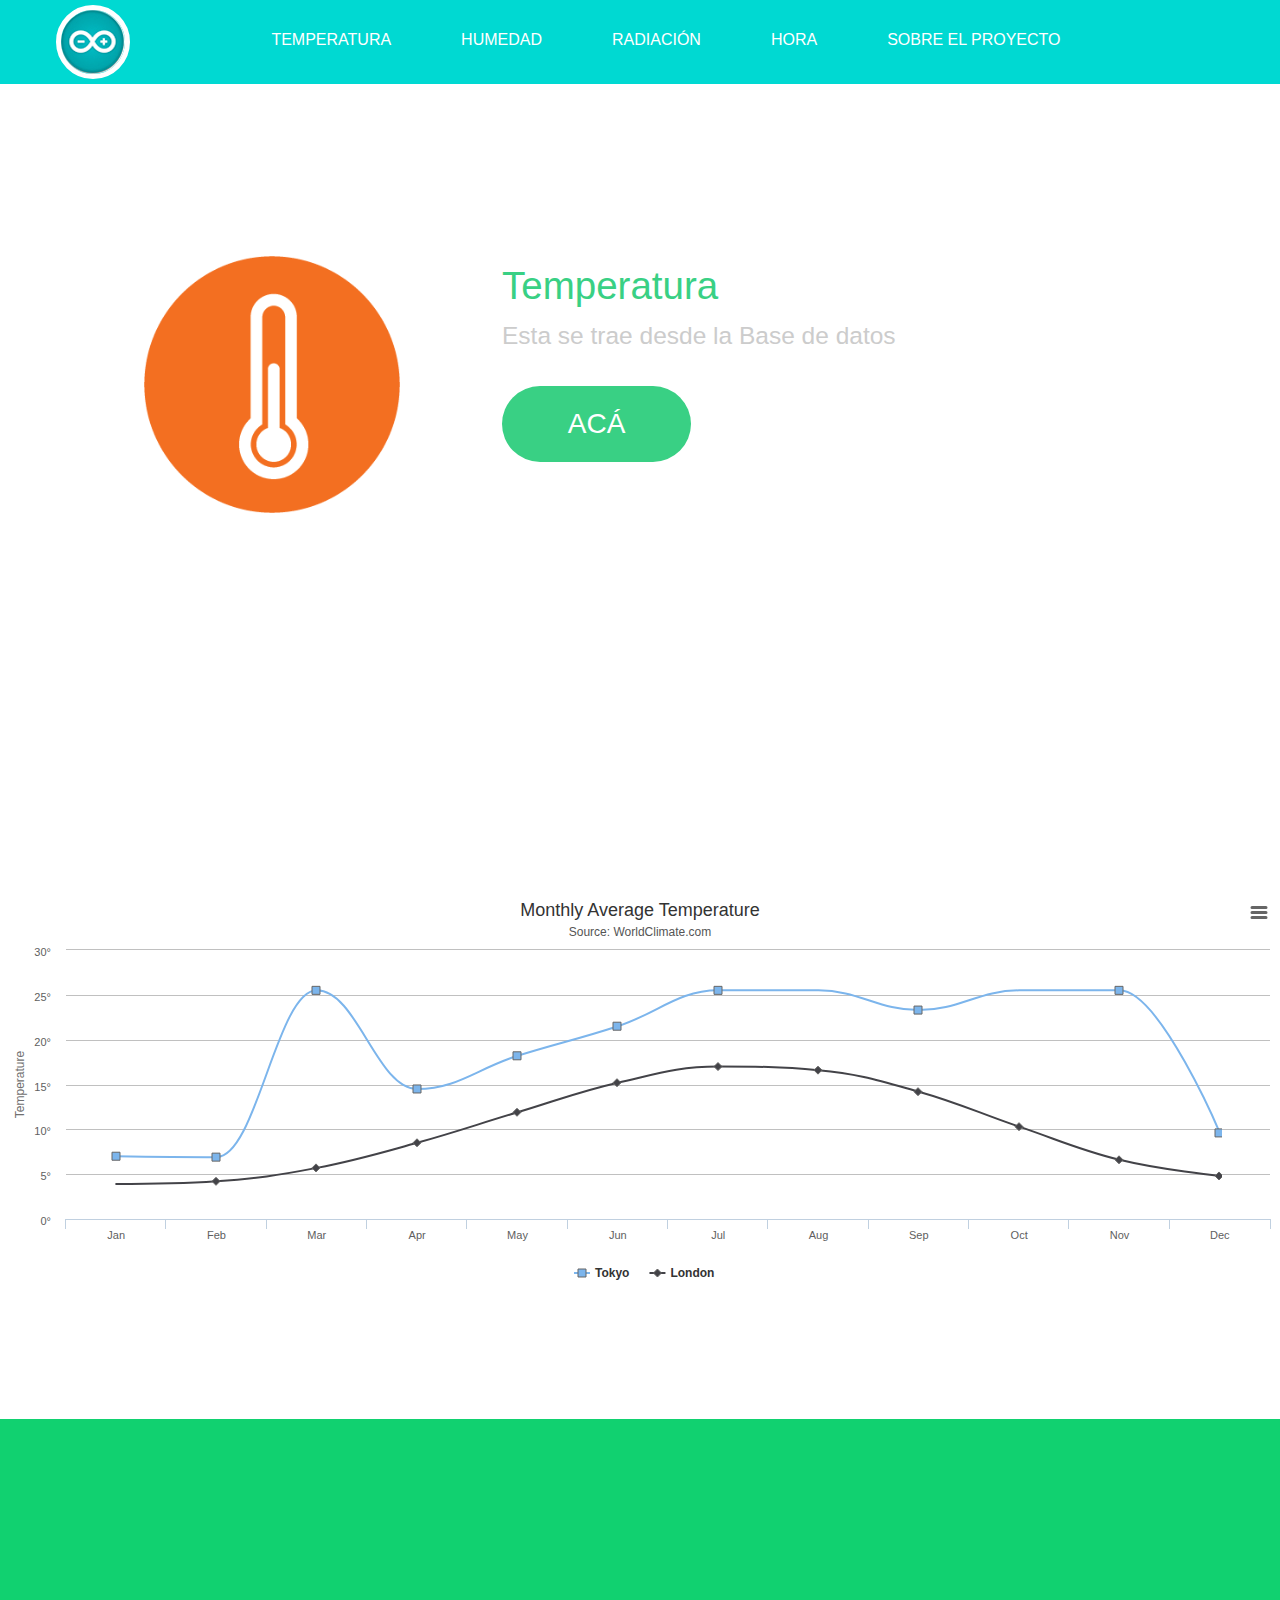
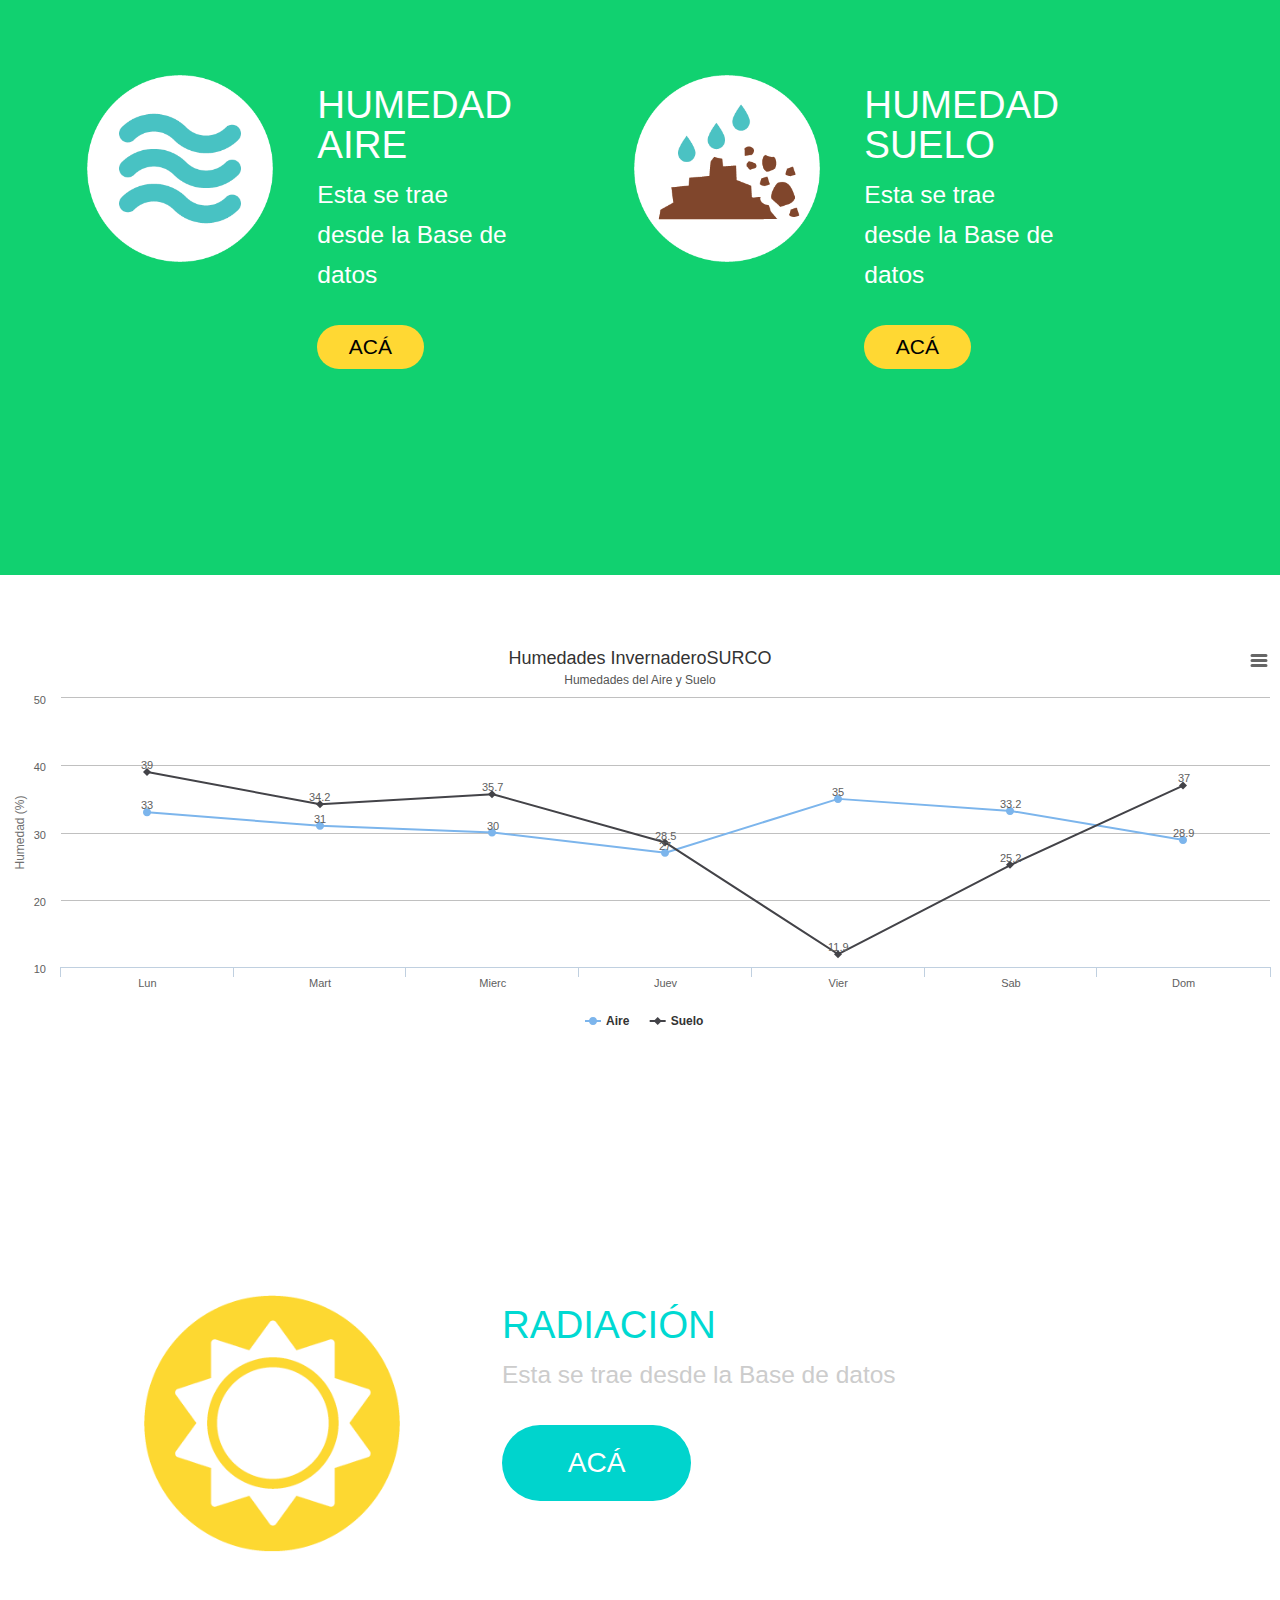
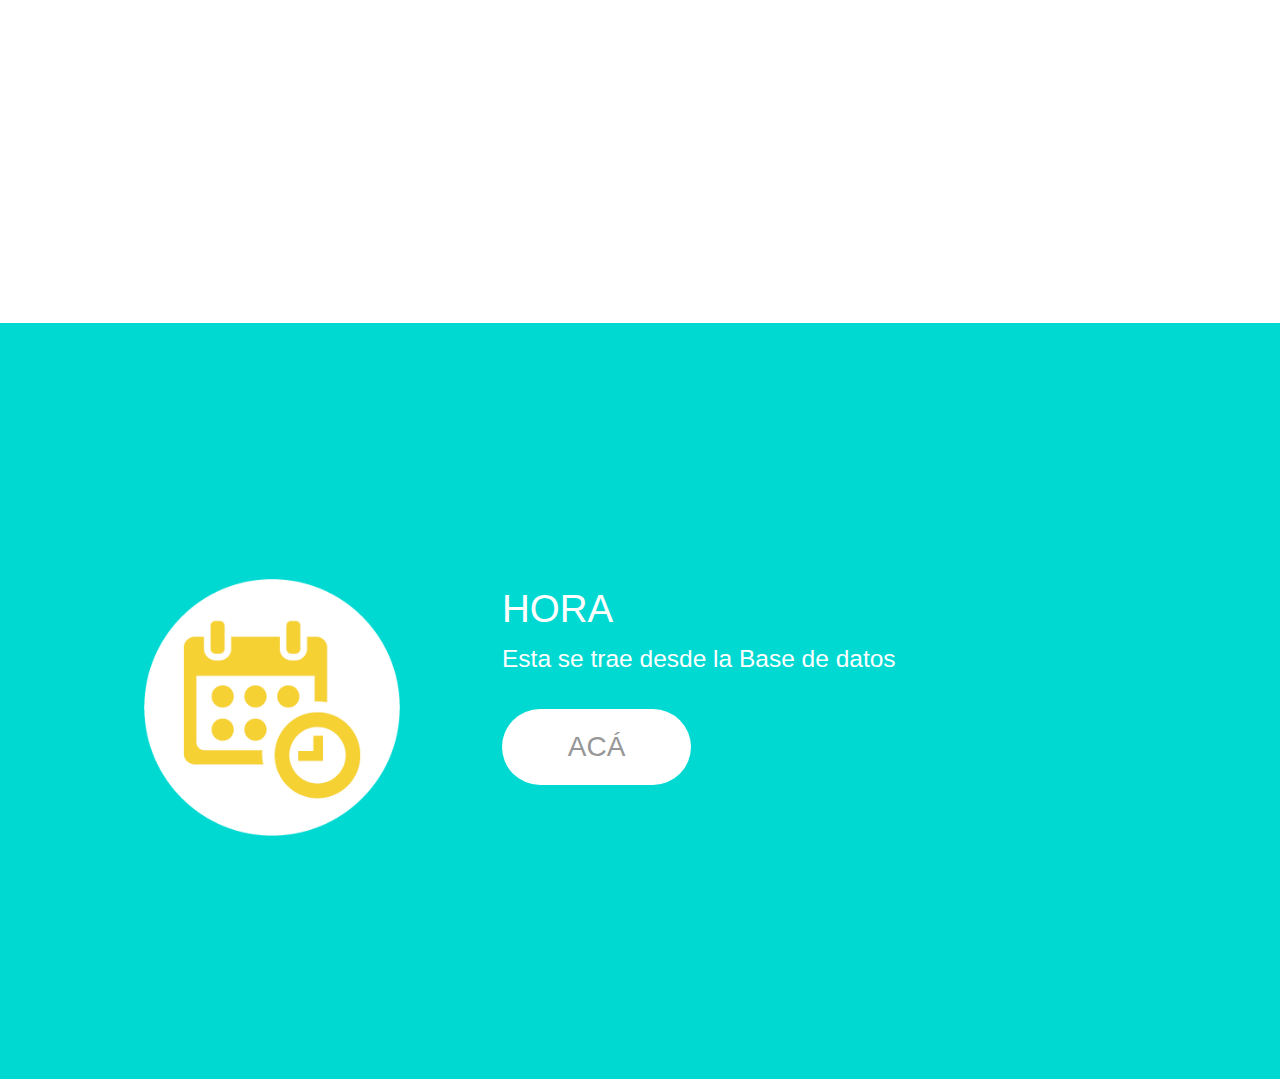
<file: index.html>
<!DOCTYPE html>
    <html lang="en">
    <head>
    <meta charset="utf-8">
    <title>Inverna-USCO</title>
    <meta name="viewport" content="width=device-width, initial-scale=1.0">
    <meta name="description" content="Proyecto de Grado Universidad Surcolombiana">
    <meta name="keywords" content="Invernadero, Usco,Arduino,Android, IOT, Internet of the Things">
    <meta name="author" content="Fabian Varon - Joan Sebastian">
    <meta name="description" content="En esta página se podrán consultar los estados de los diferentes Compenentes del Invernadero Controlado por Android-Arduino">
    <!-- styles -->
    
    <link href="css/style.css" rel="stylesheet">   
    <link href="css/bootstrap.css" rel="stylesheet">
    <link href="css/bootstrap-responsive.css" rel="stylesheet">    
    <!-- Google Fonts -->
     <!-- Add jQuery library -->
    <script type="text/javascript" src="js/jquery-1.10.1.min.js"></script>
    <!-- Add fancyBox main JS and CSS files -->
    <script type="text/javascript" src="js/jquery.fancybox.js?v=2.1.5"></script>
    <!-- muestra un menú cuando minimiza la pantalla (vista para tablets // oculta y muestra Sobre el Proyecto-->
    <script type="text/javascript" src="js/div-menu.js"></script>
    <!-- Permite los scrpits para las Gráficas-->
    <script type="text/javascript" src="http://ajax.googleapis.com/ajax/libs/jquery/1.8.2/jquery.min.js"></script>

<script src="js/highcharts.js"></script>
<script src="js/exporting.js"></script> 
<!--Script Graficas Temperatura-->
    <script type="text/javascript">
$(function () {
    $('#grafcasTemp').highcharts({
        chart: {
            type: 'spline'
        },
        title: {
            text: 'Monthly Average Temperature'
        },
        subtitle: {
            text: 'Source: WorldClimate.com'
        },
        xAxis: {
            categories: ['Jan', 'Feb', 'Mar', 'Apr', 'May', 'Jun',
                'Jul', 'Aug', 'Sep', 'Oct', 'Nov', 'Dec']
        },
        yAxis: {
            title: {
                text: 'Temperature'
            },
            labels: {
                formatter: function () {
                    return this.value + '°';
                }
            }
        },
        tooltip: {
            crosshairs: true,
            shared: true
        },
        plotOptions: {
            spline: {
                marker: {
                    radius: 4,
                    lineColor: '#666666',
                    lineWidth: 1
                }
            }
        },
        series: [{
            name: 'Tokyo',
            marker: {
                symbol: 'square'
            },
            data: [7.0, 6.9, 25.5, 14.5, 18.2, 21.5, 25.5, {
                y: 25.5,
                marker: {
                    symbol: 'url(http://www.highcharts.com/demo/gfx/sun.png)'
                }
            }, 23.3, {
                y: 25.5,
                marker: {
                    symbol: 'url(http://www.highcharts.com/demo/gfx/sun.png)'
                }
            }, 25.5, 9.6]

        }, {
            name: 'London',
            marker: {
                symbol: 'diamond'
            },
            data: [{
                y: 3.9,
                marker: {
                    symbol: 'url(http://www.highcharts.com/demo/gfx/snow.png)'
                }
            }, 4.2, 5.7, 8.5, 11.9, 15.2, 17.0, 16.6, 14.2, 10.3, 6.6, 4.8]
        }]
    });
});
    </script>
    <!--FIN Script Graficas Temperatura-->

    <!--Graficas Humedad-->
    <script type="text/javascript">
$(function () {
    $('#graficashumed').highcharts({
        chart: {
            type: 'line'
        },
        title: {
            text: 'Humedades InvernaderoSURCO'
        },
        subtitle: {
            text: 'Humedades del Aire y Suelo'
        },
        xAxis: {
            categories: ['Lun', 'Mart', 'Mierc', 'Juev', 'Vier', 'Sab', 'Dom']
        },
        yAxis: {
            title: {
                text: 'Humedad (%)'
            }
        },
        plotOptions: {
            line: {
                dataLabels: {
                    enabled: true
                },
                enableMouseTracking: false
            }
        },
        series: [{
            name: 'Aire',
            data: [33, 31,30, 27, 35, 33.2, 28.9]
        }, {
            name: 'Suelo',
            data: [39, 34.2, 35.7, 28.5, 11.9, 25.2, 37.0]
        }]
    });
});
    </script>
     <!--FIN Script Graficas Humedad-->

    <!--Script Graficas Radiacion-->
    
    <script type="text/javascript">
$(function () {
    $(document).ready(function () {
        Highcharts.setOptions({
            global: {
                useUTC: false
            }
        });

        $('#graficasrad').highcharts({
            chart: {
                type: 'spline',
                animation: Highcharts.svg, // don't animate in old IE
                marginRight: 10,
                events: {
                    load: function () {

                        // set up the updating of the chart each second
                        var series = this.series[0];
                        setInterval(function () {
                            var x = (new Date()).getTime(), // current time
                                y = Math.random();
                            series.addPoint([x, y], true, true);
                        }, 1000);
                    }
                }
            },
            title: {
                text: 'Live random data'
            },
            xAxis: {
                type: 'datetime',
                tickPixelInterval: 150
            },
            yAxis: {
                title: {
                    text: 'Value'
                },
                plotLines: [{
                    value: 0,
                    width: 1,
                    color: '#808080'
                }]
            },
            tooltip: {
                formatter: function () {
                    return '<b>' + this.series.name + '</b><br/>' +
                        Highcharts.dateFormat('%Y-%m-%d %H:%M:%S', this.x) + '<br/>' +
                        Highcharts.numberFormat(this.y, 2);
                }
            },
            legend: {
                enabled: false
            },
            exporting: {
                enabled: false
            },
            series: [{
                name: 'Random data',
                data: (function () {
                    // generate an array of random data
                    var data = [],
                        time = (new Date()).getTime(),
                        i;

                    for (i = -19; i <= 0; i += 1) {
                        data.push({
                            x: time + i * 1000,
                            y: Math.random()
                        });
                    }
                    return data;
                }())
            }]
        });
    });
});
    </script>

    <!--FIN Script Graficas Radiacion-->

        </head>
    <body>
    <!-- inicio Barra de Menú Superior-->    
    <div class="navbar navbar-fixed-top">
      <div class="navbar-inner">
        <div class="contenedor"> <a class="btn btn-navbar" data-toggle="collapse"  data-target=".nav-collapse">
        <i class="fa fa-bars fa-fw"></i>         
        </a>  <a class="brand" href="#temperatura">
        <img src="img/arduino.jpg"/></a>
          <ul class="nav nav-collapse pull-right">
            <li><a href="#temperatura"><i class="icon-user"></i> Temperatura</a></li>
            <li><a href="#humedad"><i class="icon-user"></i> Humedad</a></li>
            <li><a href="#radiacion"><i class="icon-trophy"></i> Radiación</a></li>
            <li><a href="#hora"><i class="icon-picture"></i> Hora</a></li>          
            <li><a href="#sobre" onclick="javascript:mostrar();"> </i> Sobre el Proyecto</a></li>

          </ul>        
        </div>
      </div>
    </div>    
    <div class="clearfix">
      <!-- Fin Barra de Menú Superior-->
      <!--Section Temperatura-->
      <section class="color1">  
      <div id="temperatura" class="container">
        <div class="span3"> <img src="img/temp.png"> </div> 
        <div class="span5">
          <h1>Temperatura</h1>
          <h3>Esta se trae desde la Base de datos</h3>
          <a href="#" class="btn-temperatura">Acá</a>          
        </div>
      </div>
      </section>
      <!--FIN: Section Temperatura-->
       <!-- Sección Grafica Temperatura-->       
       <div id="grafcasTemp"></div>  
      <!-- FIN: Sección Gráfica Temperatura-->       
      <!--Section Humedad-->
      <section class="color2">  
      <div class="row-fluid" id="humedad">
      <div class="span5">        
        <div class="span6"> <img src="img/aire.png"> </div> 
        <div class="span6">
          <h1 align="center">HUMEDAD AIRE</h1>     
          <h3>Esta se trae desde la Base de datos</h3>          
          <a href="#" class="btn-humedad">Acá</a>          
        </div>
      </div>
       <div class="span5">
       <div class="span6"> <img src="img/tierra.png"> </div> 
        <div class="span6">
          <h1 align="center">HUMEDAD SUELO</h1>
          <h3>Esta se trae desde la Base de datos</h3>
          <a href="#" class="btn-humedad">Acá</a>          
        </div>        
      </div>            
      </div>  
      </section>
      <!--FIN: Section Humedad-->
      <!-- Sección Grafica Humedad-->       
       <div id="graficashumed"></div>  
      <!-- FIN: Sección Gráfica Humedad--> 
      <!--Section radiación -->
      <section class="color3">  
      <div id="radiacion" class="container">
        <div class="span3"> <img src="img/sol.png"> </div> 
        <div class="span5">
          <h1>RADIACIÓN</h1>
          <h3>Esta se trae desde la Base de datos</h3>
          <a href="#" class="btn-radiacion">Acá</a>          
        </div>
      </div>
      </section>
      <!--FIN: Section radiación -->
       <!-- Sección Grafica Radiación-->       
       <div id="graficasrad"></div>  
      <!-- FIN: Sección Gráfica Radiación--> 
      <!-- Section Hora -->
      <section class="color4">  
      <div id="hora" class="container">
        <div class="span3"> <img src="img/hora.png"> </div> 
        <div class="span5">
          <h1>HORA</h1>
          <h3>Esta se trae desde la Base de datos</h3>
          <a href="#" class="btn-hora">Acá</a>          
        </div>
      </div>     
      </section>
      <!--FIN section Hora-->
      <!-- Sobre el Proyecto -->     
      <div id="flotante" style="display:none;" class="row social">
      <section class="color3">  
      <div id="sobre" class="container">        
          <h1>INVERNADERO SURCO</h1>
          <h3></h3>
          <p> Proyecto de grado realizado por los estudiantes Fabian Stevens Varon Valencia y Joan Sebastian Sanchez.</p>
           <p>La idea surge a partir de la problematica que ocurre en la Granja de la Universidad Surcolombiana "SURCO" donde carecen de un sistema práctico y dinámico para visualizar los datos de otro proyecyo de grado de unos colegas de la facultad de ingeniería... bla bla bla</p> 
      </div>     
      </section>
        <ul class="social-icons">
          <li><a href="https://www.facebook.com/fabian.varon" target="_blank"><img src="img/fb.png" alt="facebook Fabian"></a></li>
          <li><a href="https://twitter.com/fabianchoxD" target="_blank"><img src="img/tw.png" alt="twitter Fabian"></a></li>
          <li><a href="https://plus.google.com/u/0/+fabianStevensVaronValencia/posts" target="_blank"><img src="img/go.png" alt="google plus Fabian"></a></li>
          <li><a href="https://www.facebook.com/Joansebastian.sanchez?" target="_blank"><img src="img/fb.png" alt="Facebook sebastian"></a></li>
          <li><a href="https://twitter.com/setoba1192" target="_blank"><img src="img/tw.png" alt="Twitter sebastian"></a></li>
          <li><a href="https://plus.google.com/u/0/107393008562814759923/posts" target="_blank"><img src="img/go.png" alt="Google plus Sebastian"></a></li>
        </ul>
      </div>
      <!-- FIN sobre el proyecto -->
     <!-- Scripts -->
    <script src="js/vertical-scroll.js"></script>
    <script src="js/bootstrap.min.js"></script>     
    </body>
    </html>
</file>
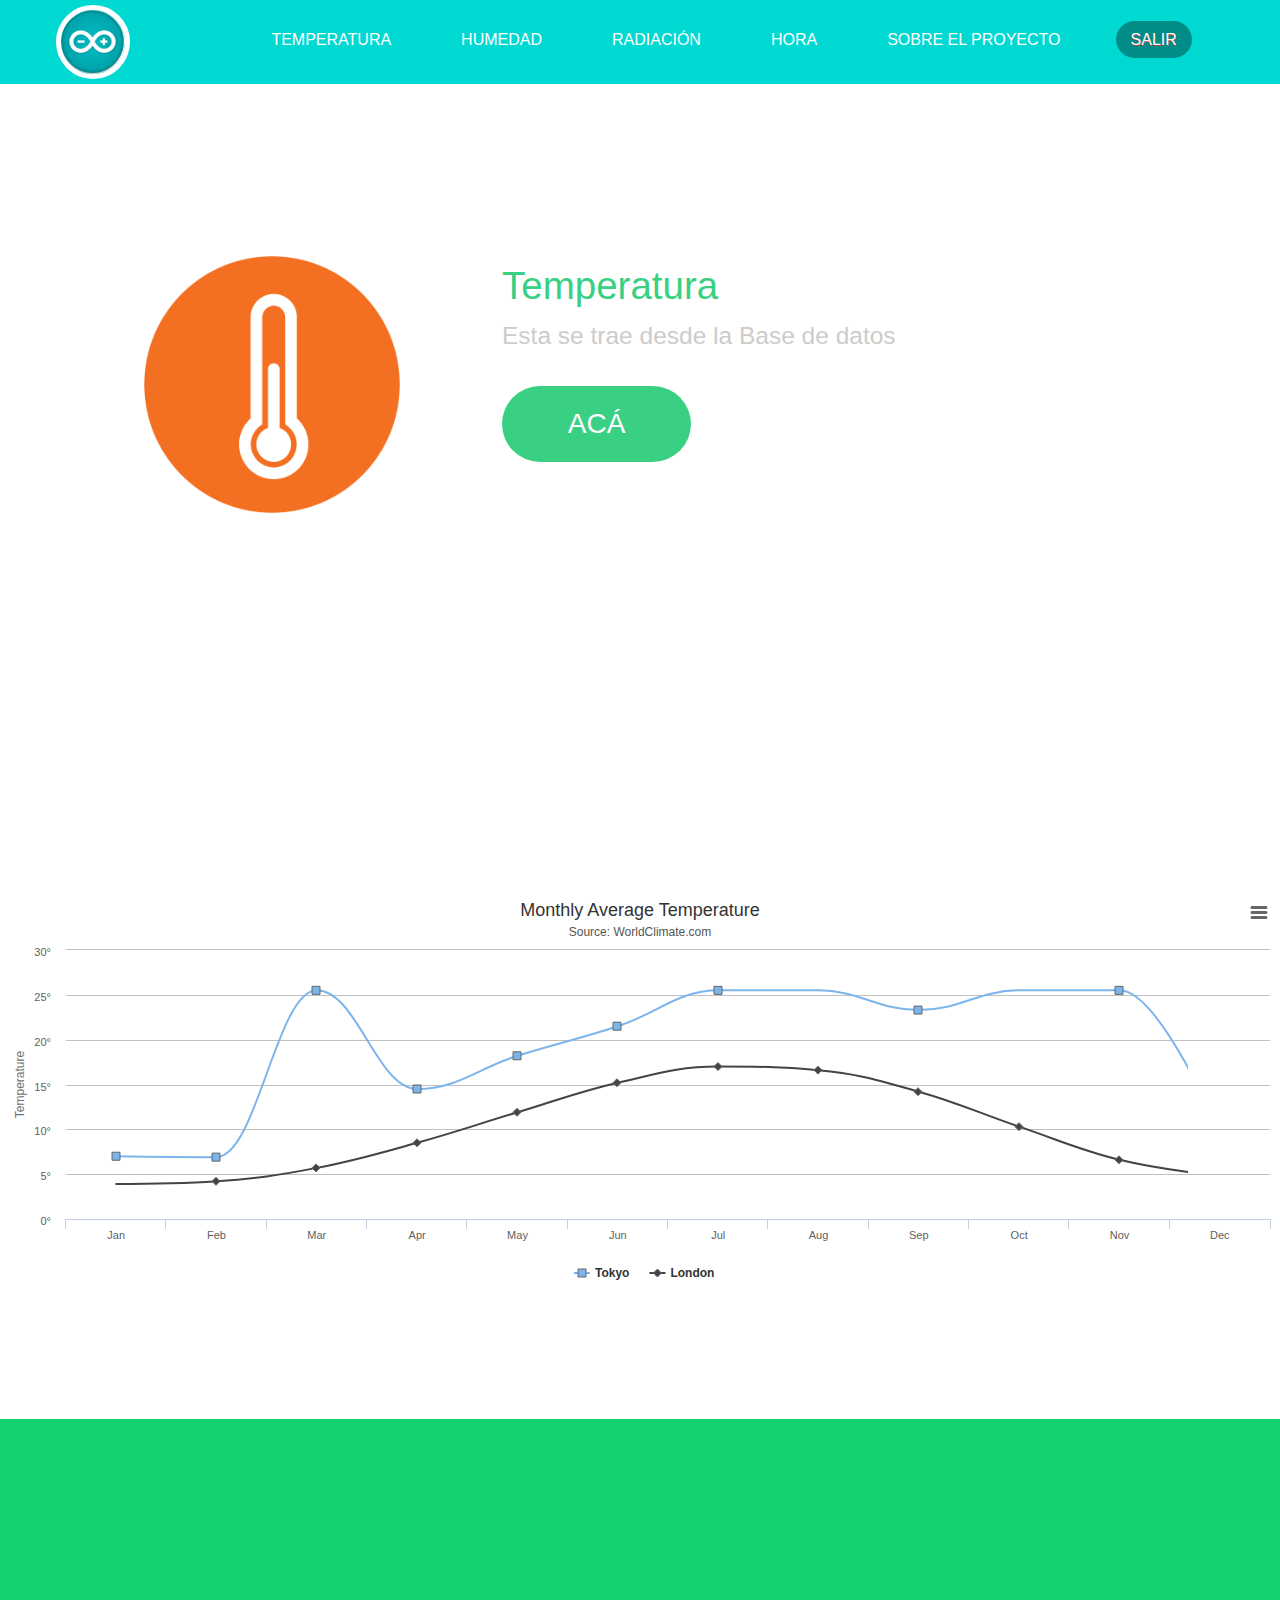
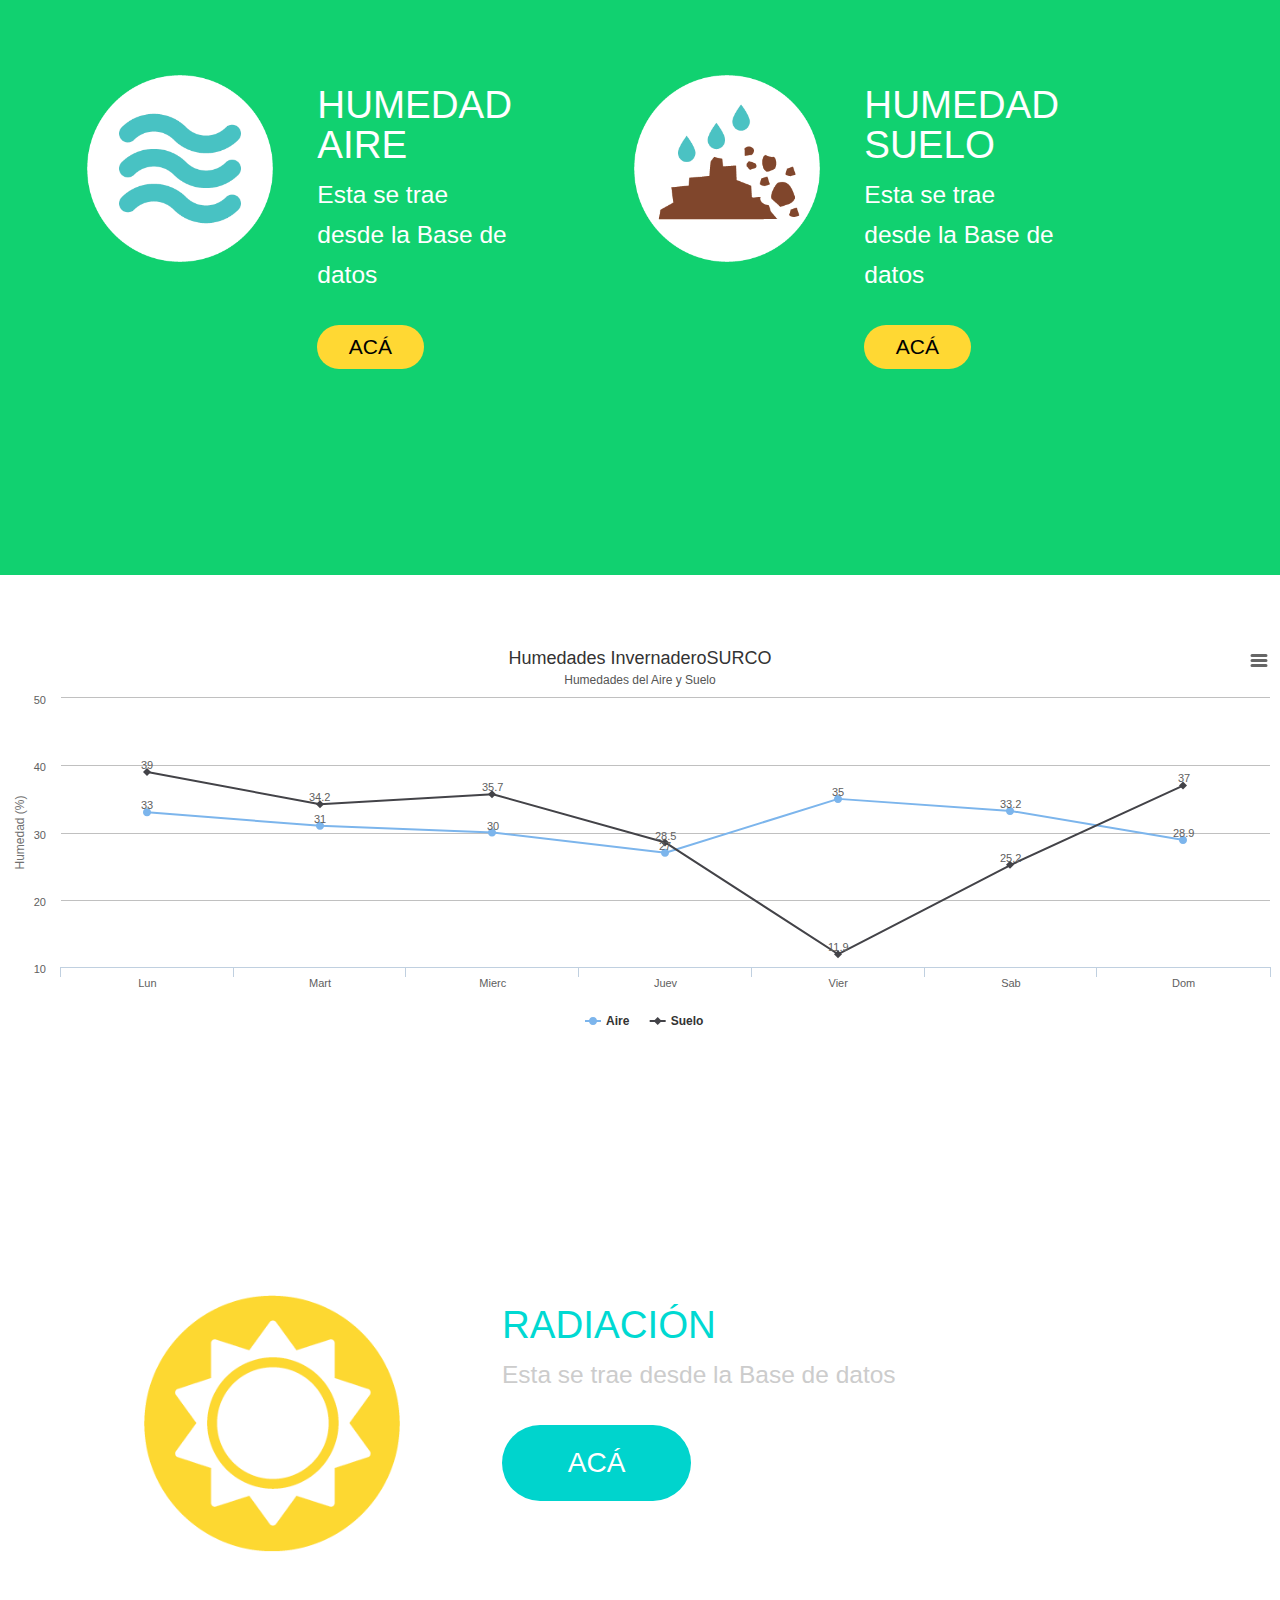
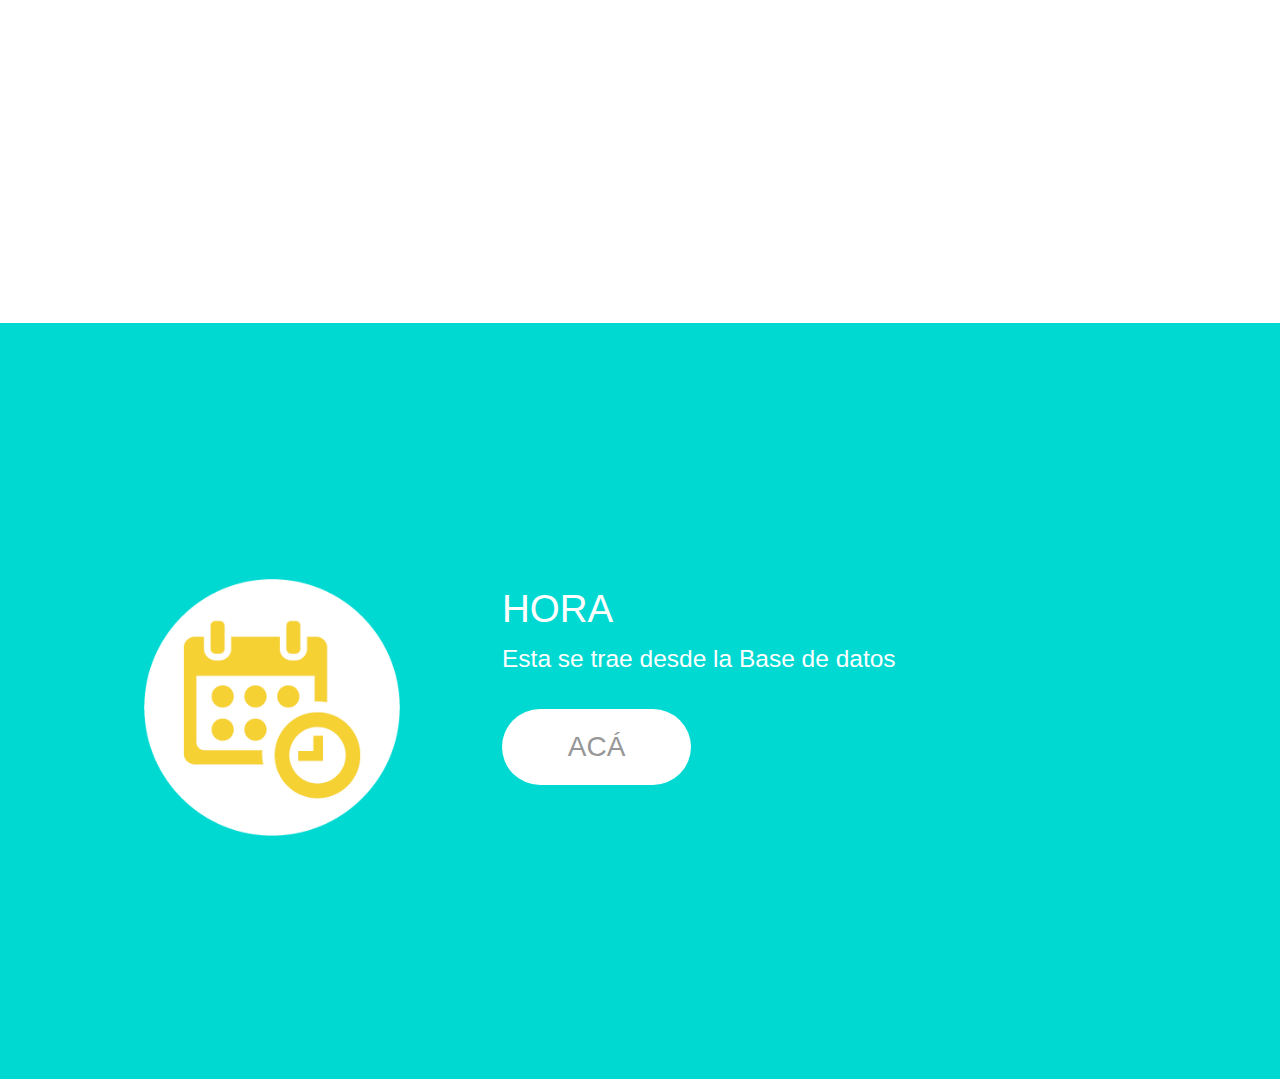
<file: admin/index.html>
<!DOCTYPE html>
    <html lang="en">
    <head>
    <meta charset="utf-8">
    <title>Inverna-USCO</title>
    <meta name="viewport" content="width=device-width, initial-scale=1.0">
    <meta name="description" content="Proyecto de Grado Universidad Surcolombiana">
    <meta name="keywords" content="Invernadero, Usco,Arduino,Android, IOT, Internet of the Things">
    <meta name="author" content="Fabian Varon - Joan Sebastian">
    <meta name="description" content="En esta página se podrán consultar los estados de los diferentes Compenentes del Invernadero Controlado por Android-Arduino">
    <!-- styles -->
    
    <link href="../css/style.css" rel="stylesheet">   
    <link href="../css/bootstrap.css" rel="stylesheet">
    <link href="../css/bootstrap-responsive.css" rel="stylesheet">    
    <!-- Google Fonts -->
     <!-- Add jQuery library -->
    <script type="text/javascript" src="../js/jquery-1.10.1.min.js"></script>
    <!-- Add fancyBox main JS and CSS files -->
    <script type="text/javascript" src="../js/jquery.fancybox.js?v=2.1.5"></script>
    <!-- muestra un menú cuando minimiza la pantalla (vista para tablets // oculta y muestra Sobre el Proyecto-->
    <script type="text/javascript" src="../js/div-menu.js"></script>
    <!-- Permite los scrpits para las Gráficas-->
    <script type="text/javascript" src="http://ajax.googleapis.com/ajax/libs/jquery/1.8.2/jquery.min.js"></script>

<script src="../js/highcharts.js"></script>
<script src="../js/exporting.js"></script> 
<!--Script Graficas Temperatura-->
    <script type="text/javascript">
$(function () {
    $('#grafcasTemp').highcharts({
        chart: {
            type: 'spline'
        },
        title: {
            text: 'Monthly Average Temperature'
        },
        subtitle: {
            text: 'Source: WorldClimate.com'
        },
        xAxis: {
            categories: ['Jan', 'Feb', 'Mar', 'Apr', 'May', 'Jun',
                'Jul', 'Aug', 'Sep', 'Oct', 'Nov', 'Dec']
        },
        yAxis: {
            title: {
                text: 'Temperature'
            },
            labels: {
                formatter: function () {
                    return this.value + '°';
                }
            }
        },
        tooltip: {
            crosshairs: true,
            shared: true
        },
        plotOptions: {
            spline: {
                marker: {
                    radius: 4,
                    lineColor: '#666666',
                    lineWidth: 1
                }
            }
        },
        series: [{
            name: 'Tokyo',
            marker: {
                symbol: 'square'
            },
            data: [7.0, 6.9, 25.5, 14.5, 18.2, 21.5, 25.5, {
                y: 25.5,
                marker: {
                    symbol: 'url(http://www.highcharts.com/demo/gfx/sun.png)'
                }
            }, 23.3, {
                y: 25.5,
                marker: {
                    symbol: 'url(http://www.highcharts.com/demo/gfx/sun.png)'
                }
            }, 25.5, 9.6]

        }, {
            name: 'London',
            marker: {
                symbol: 'diamond'
            },
            data: [{
                y: 3.9,
                marker: {
                    symbol: 'url(http://www.highcharts.com/demo/gfx/snow.png)'
                }
            }, 4.2, 5.7, 8.5, 11.9, 15.2, 17.0, 16.6, 14.2, 10.3, 6.6, 4.8]
        }]
    });
});
    </script>
    <!--FIN Script Graficas Temperatura-->

    <!--Graficas Humedad-->
    <script type="text/javascript">
$(function () {
    $('#graficashumed').highcharts({
        chart: {
            type: 'line'
        },
        title: {
            text: 'Humedades InvernaderoSURCO'
        },
        subtitle: {
            text: 'Humedades del Aire y Suelo'
        },
        xAxis: {
            categories: ['Lun', 'Mart', 'Mierc', 'Juev', 'Vier', 'Sab', 'Dom']
        },
        yAxis: {
            title: {
                text: 'Humedad (%)'
            }
        },
        plotOptions: {
            line: {
                dataLabels: {
                    enabled: true
                },
                enableMouseTracking: false
            }
        },
        series: [{
            name: 'Aire',
            data: [33, 31,30, 27, 35, 33.2, 28.9]
        }, {
            name: 'Suelo',
            data: [39, 34.2, 35.7, 28.5, 11.9, 25.2, 37.0]
        }]
    });
});
    </script>
     <!--FIN Script Graficas Humedad-->

    <!--Script Graficas Radiacion-->
    
    <script type="text/javascript">
$(function () {
    $(document).ready(function () {
        Highcharts.setOptions({
            global: {
                useUTC: false
            }
        });

        $('#graficasrad').highcharts({
            chart: {
                type: 'spline',
                animation: Highcharts.svg, // don't animate in old IE
                marginRight: 10,
                events: {
                    load: function () {

                        // set up the updating of the chart each second
                        var series = this.series[0];
                        setInterval(function () {
                            var x = (new Date()).getTime(), // current time
                                y = Math.random();
                            series.addPoint([x, y], true, true);
                        }, 1000);
                    }
                }
            },
            title: {
                text: 'Live random data'
            },
            xAxis: {
                type: 'datetime',
                tickPixelInterval: 150
            },
            yAxis: {
                title: {
                    text: 'Value'
                },
                plotLines: [{
                    value: 0,
                    width: 1,
                    color: '#808080'
                }]
            },
            tooltip: {
                formatter: function () {
                    return '<b>' + this.series.name + '</b><br/>' +
                        Highcharts.dateFormat('%Y-%m-%d %H:%M:%S', this.x) + '<br/>' +
                        Highcharts.numberFormat(this.y, 2);
                }
            },
            legend: {
                enabled: false
            },
            exporting: {
                enabled: false
            },
            series: [{
                name: 'Random data',
                data: (function () {
                    // generate an array of random data
                    var data = [],
                        time = (new Date()).getTime(),
                        i;

                    for (i = -19; i <= 0; i += 1) {
                        data.push({
                            x: time + i * 1000,
                            y: Math.random()
                        });
                    }
                    return data;
                }())
            }]
        });
    });
});
    </script>

    <!--FIN Script Graficas Radiacion-->

        </head>
    <body>
    <!-- inicio Barra de Menú Superior-->    
    <div class="navbar navbar-fixed-top">
      <div class="navbar-inner">
        <div class="contenedor"> <a class="btn btn-navbar" data-toggle="collapse"  data-target=".nav-collapse">
        <i class="fa fa-bars fa-fw"></i>         
        </a>  <a class="brand" href="#temperatura">
        <img src="../img/arduino.jpg"/></a>
          <ul class="nav nav-collapse pull-right">
            <li><a href="#temperatura"><i class="icon-user"></i> Temperatura</a></li>
            <li><a href="#humedad"><i class="icon-user"></i> Humedad</a></li>
            <li><a href="#radiacion"><i class="icon-trophy"></i> Radiación</a></li>
            <li><a href="#hora"><i class="icon-picture"></i> Hora</a></li>          
            <li><a href="#sobre" onclick="javascript:mostrar();"> </i> Sobre el Proyecto</a></li>
            <li><a href="../login.html" class="btnsalir">Salir</a></li>
          </ul>        
        </div>
      </div>
    </div>    
    <div class="clearfix">
      <!-- Fin Barra de Menú Superior-->
      <!--Section Temperatura-->
      <section class="color1">  
      <div id="temperatura" class="container">
        <div class="span3"> <img src="../img/temp.png"> </div> 
        <div class="span5">
          <h1>Temperatura</h1>
          <h3>Esta se trae desde la Base de datos</h3>
          <a href="#" class="btn-temperatura">Acá</a>          
        </div>
      </div>
      </section>
      <!--FIN: Section Temperatura-->
       <!-- Sección Grafica Temperatura-->       
       <div id="grafcasTemp"></div>  
      <!-- FIN: Sección Gráfica Temperatura-->       
      <!--Section Humedad-->
      <section class="color2">  
      <div class="row-fluid" id="humedad">
      <div class="span5">        
        <div class="span6"> <img src="../img/aire.png"> </div> 
        <div class="span6">
          <h1 align="center">HUMEDAD AIRE</h1>     
          <h3>Esta se trae desde la Base de datos</h3>          
          <a href="#" class="btn-humedad">Acá</a>          
        </div>
      </div>
       <div class="span5">
       <div class="span6"> <img src="../img/tierra.png"> </div> 
        <div class="span6">
          <h1 align="center">HUMEDAD SUELO</h1>
          <h3>Esta se trae desde la Base de datos</h3>
          <a href="#" class="btn-humedad">Acá</a>          
        </div>        
      </div>            
      </div>  
      </section>
      <!--FIN: Section Humedad-->
      <!-- Sección Grafica Humedad-->       
       <div id="graficashumed"></div>  
      <!-- FIN: Sección Gráfica Humedad--> 
      <!--Section radiación -->
      <section class="color3">  
      <div id="radiacion" class="container">
        <div class="span3"> <img src="../img/sol.png"> </div> 
        <div class="span5">
          <h1>RADIACIÓN</h1>
          <h3>Esta se trae desde la Base de datos</h3>
          <a href="#" class="btn-radiacion">Acá</a>          
        </div>
      </div>
      </section>
      <!--FIN: Section radiación -->
       <!-- Sección Grafica Radiación-->       
       <div id="graficasrad"></div>  
      <!-- FIN: Sección Gráfica Radiación--> 
      <!-- Section Hora -->
      <section class="color4">  
      <div id="hora" class="container">
        <div class="span3"> <img src="../img/hora.png"> </div> 
        <div class="span5">
          <h1>HORA</h1>
          <h3>Esta se trae desde la Base de datos</h3>
          <a href="#" class="btn-hora">Acá</a>          
        </div>
      </div>     
      </section>
      <!--FIN section Hora-->
      <!-- Sobre el Proyecto -->     
      <div id="flotante" style="display:none;" class="row social">
      <section class="color3">  
      <div id="sobre" class="container">        
          <h1>INVERNADERO SURCO</h1>
          <h3></h3>
          <p> Proyecto de grado realizado por los estudiantes Fabian Stevens Varon Valencia y Joan Sebastian Sanchez.</p>
           <p>La idea surge a partir de la problematica que ocurre en la Granja de la Universidad Surcolombiana "SURCO" donde carecen de un sistema práctico y dinámico para visualizar los datos de otro proyecyo de grado de unos colegas de la facultad de ingeniería y se toma la incitaiva de a partir de ese proyecto que ya existe, tomarlo estudiarlo y mejorarlo añadiendole pagina web, aplicativo movil y otras cosas que a lo largo del proyecto se verán reflejadas.</p> 
      </div>     
      </section>
        <ul class="social-icons">
          <li><a href="https://www.facebook.com/fabian.varon" target="_blank"><img src="../img/fb.png" alt="facebook Fabian"></a></li>
          <li><a href="https://twitter.com/fabianchoxD" target="_blank"><img src="../img/tw.png" alt="twitter Fabian"></a></li>
          <li><a href="https://plus.google.com/u/0/+fabianStevensVaronValencia/posts" target="_blank"><img src="../img/go.png" alt="google plus Fabian"></a></li>
          <li><a href="https://www.facebook.com/Joansebastian.sanchez?" target="_blank"><img src="../img/fb.png" alt="Facebook sebastian"></a></li>
          <li><a href="https://twitter.com/setoba1192" target="_blank"><img src="../img/tw.png" alt="Twitter sebastian"></a></li>
          <li><a href="https://plus.google.com/u/0/107393008562814759923/posts" target="_blank"><img src="../img/go.png" alt="Google plus Sebastian"></a></li>
        </ul>
      </div>
      <!-- FIN sobre el proyecto -->
     <!-- Scripts -->
    <script src="../js/vertical-scroll.js"></script>
    <script src="../js/bootstrap.min.js"></script>     
    </body>
    </html>
</file>
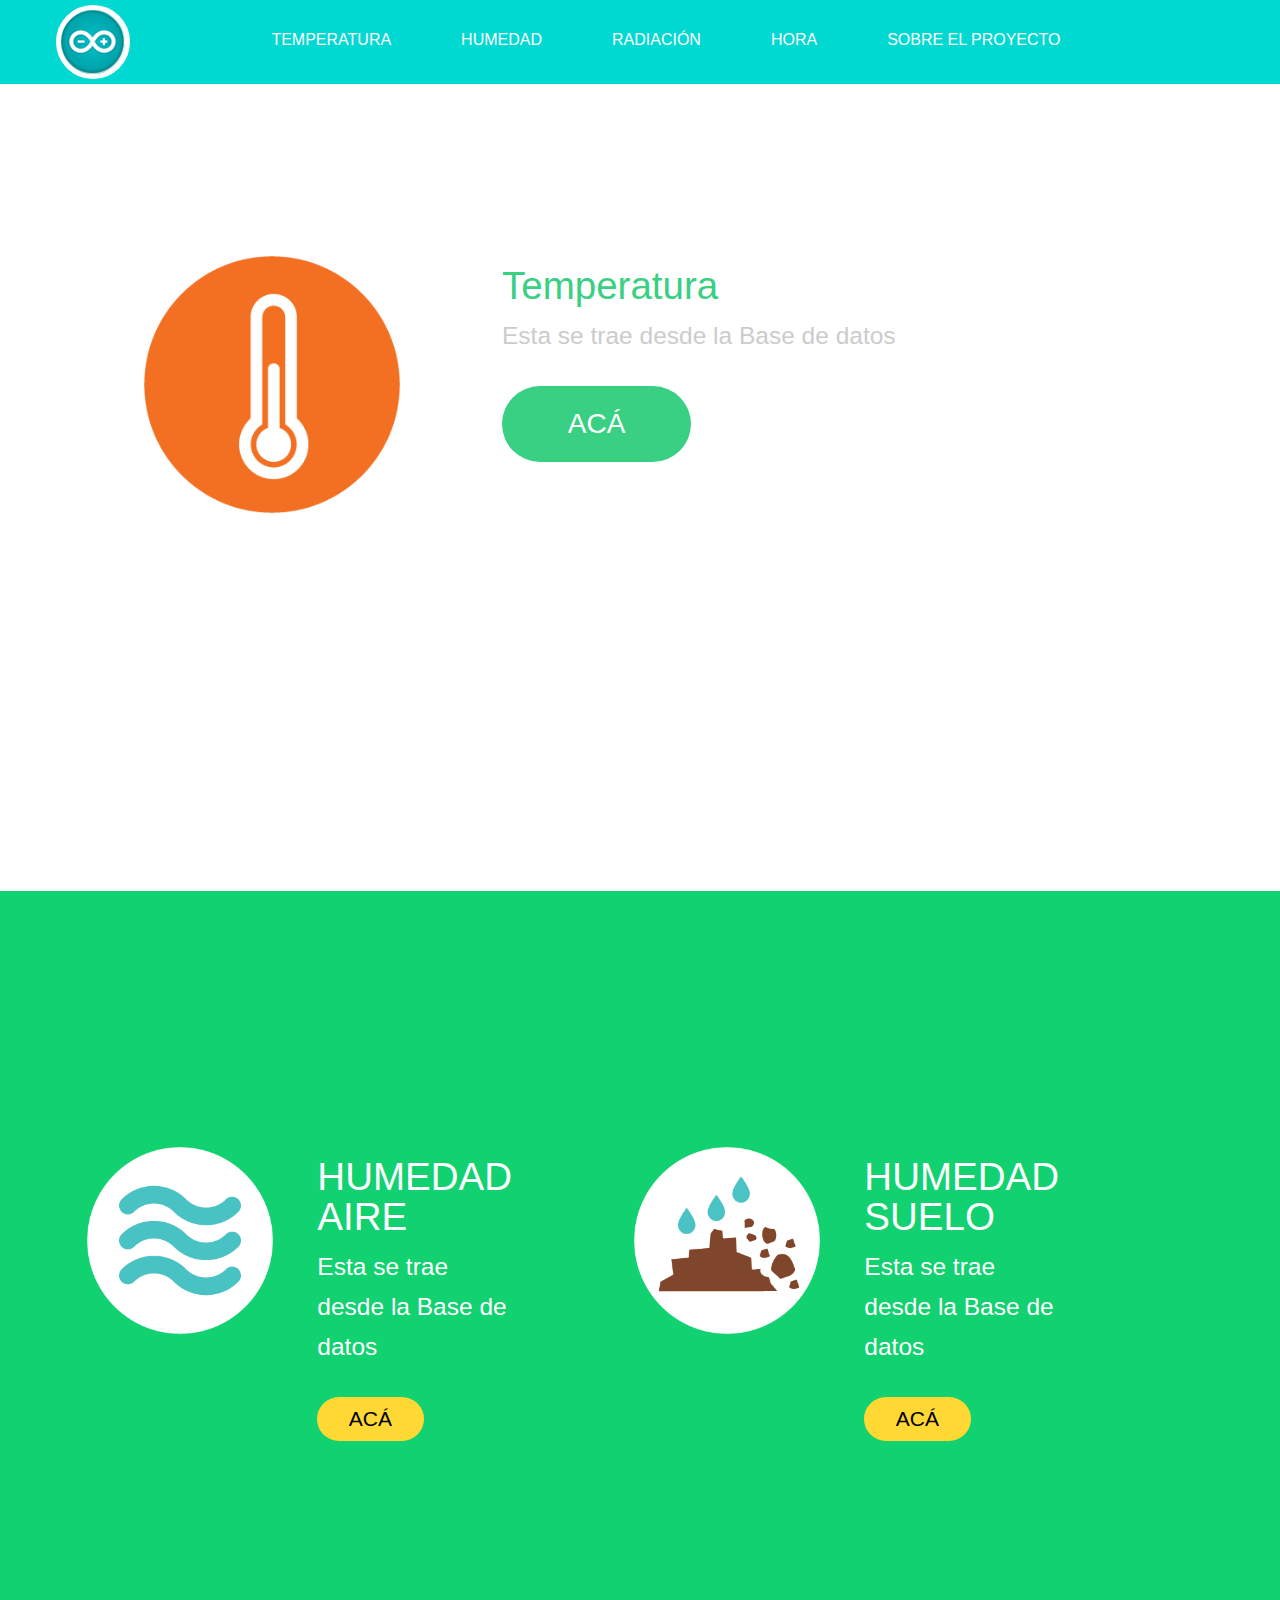
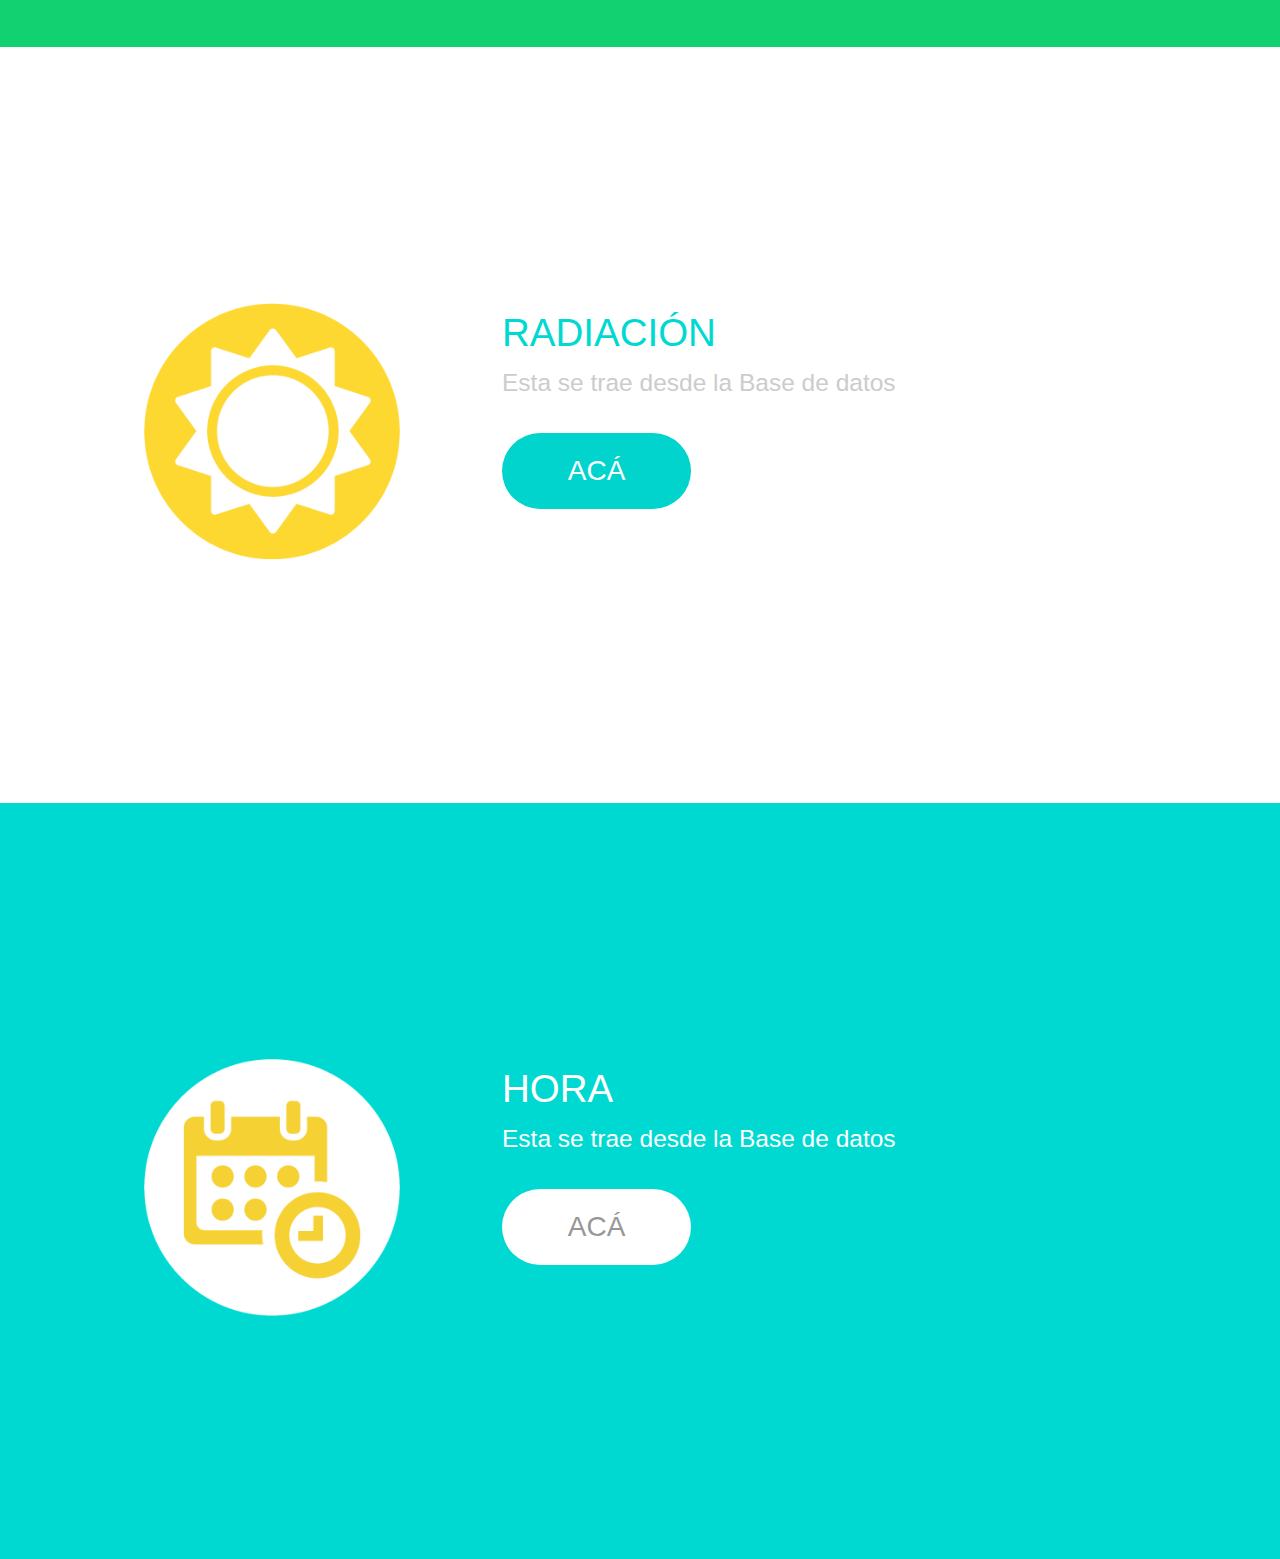
<file: invitado/index.html>
<!DOCTYPE html>
    <html lang="en">
    <head>
    <meta charset="utf-8">
    <title>Inverna-USCO</title>
    <meta name="viewport" content="width=device-width, initial-scale=1.0">
    <meta name="description" content="Proyecto de Grado Universidad Surcolombiana">
    <meta name="keywords" content="Invernadero, Usco,Arduino,Android, IOT, Internet of the Things">
    <meta name="author" content="Fabian Varon - Joan Sebastian">
    <meta name="description" content="En esta página se podrán consultar los estados de los diferentes Compenentes del Invernadero Controlado por Android-Arduino">
    <!-- styles -->
    <link href="../css/style.css" rel="stylesheet">   
    <link href="../css/bootstrap.css" rel="stylesheet">
    <link href="../css/bootstrap-responsive.css" rel="stylesheet">    
    <!-- Google Fonts -->
     <!-- Add jQuery library -->
    <script type="text/javascript" src="../js/jquery-1.10.1.min.js"></script>
    <!-- Add fancyBox main JS and CSS files -->
    <script type="text/javascript" src="../js/jquery.fancybox.js?v=2.1.5"></script>
    <!-- muestra un menú cuando minimiza la pantalla (vista para tablets // oculta y muestra Sobre el Proyecto-->
    <script type="text/javascript" src="../js/div-menu.js"></script>

    </head>
    <body>
    <!-- inicio Barra de Menú Superior-->    
    <div class="navbar navbar-fixed-top">
      <div class="navbar-inner">
        <div class="contenedor"> <a class="btn btn-navbar" data-toggle="collapse"  data-target=".nav-collapse">
        <i class="fa fa-bars fa-fw"></i>         
        </a>  <a class="brand" href="#temperatura">
        <img src="../img/arduino.jpg"/></a>
          <ul class="nav nav-collapse pull-right">
            <li><a href="#temperatura"><i class="icon-user"></i> Temperatura</a></li>
            <li><a href="#humedad"><i class="icon-user"></i> Humedad</a></li>
            <li><a href="#radiacion"><i class="icon-trophy"></i> Radiación</a></li>
            <li><a href="#hora"><i class="icon-picture"></i> Hora</a></li>          
            <li><a href="#sobre" onclick="javascript:mostrar();"> </i> Sobre el Proyecto</a></li>

          </ul>        
        </div>
      </div>
    </div>    
    <div class="clearfix">
      <!-- Fin Barra de Menú Superior-->
      <!--Section Temperatura-->
      <section class="color1">  
      <div id="temperatura" class="container">
        <div class="span3"> <img src="../img/temp.png"> </div> 
        <div class="span5">
          <h1>Temperatura</h1>
          <h3>Esta se trae desde la Base de datos</h3>
          <a href="#" class="btn-temperatura">Acá</a>          
        </div>
      </div>
      </section>
      <!--FIN: Section Temperatura-->
      <!--Section Humedad-->
      <section class="color2">  
      <div class="row-fluid" id="humedad">
      <div class="span5">        
        <div class="span6"> <img src="../img/aire.png"> </div> 
        <div class="span6">
          <h1 align="center">HUMEDAD AIRE</h1>     
          <h3>Esta se trae desde la Base de datos</h3>          
          <a href="#" class="btn-humedad">Acá</a>          
        </div>
      </div>
       <div class="span5">
       <div class="span6"> <img src="../img/tierra.png"> </div> 
        <div class="span6">
          <h1 align="center">HUMEDAD SUELO</h1>
          <h3>Esta se trae desde la Base de datos</h3>
          <a href="#" class="btn-humedad">Acá</a>          
        </div>
        
      </div>    
      </div>  
      </section>
      <!--FIN: Section Humedad-->
      <!--Section radiación -->
      <section class="color3">  
      <div id="radiacion" class="container">
        <div class="span3"> <img src="../img/sol.png"> </div> 
        <div class="span5">
          <h1>RADIACIÓN</h1>
          <h3>Esta se trae desde la Base de datos</h3>
          <a href="#" class="btn-radiacion">Acá</a>          
        </div>
      </div>
      </section>
      <!--FIN: Section radiación -->
      <!-- Section Hora -->
      <section class="color4">  
      <div id="hora" class="container">
        <div class="span3"> <img src="../img/hora.png"> </div> 
        <div class="span5">
          <h1>HORA</h1>
          <h3>Esta se trae desde la Base de datos</h3>
          <a href="#" class="btn-hora">Acá</a>          
        </div>
      </div>     
      </section>
      <!--FIN section Hora-->
      <!-- Sobre el Proyecto -->     
      <div id="flotante" style="display:none;" class="row social">
      <section class="color3">  
      <div id="sobre" class="container">        
          <h1>INVERNADERO SURCO</h1>
          <h3></h3>
          <p> Proyecto de grado realizado por los estudiantes Fabian Stevens Varon Valencia y Joan Sebastian Sanchez.</p>
           <p>La idea surge a partir de la problematica que ocurre en la Granja de la Universidad Surcolombiana "SURCO" donde carecen de un sistema práctico y dinámico para visualizar los datos de otro proyecyo de grado de unos colegas de la facultad de ingeniería y se toma la incitaiva de a partir de ese proyecto que ya existe, tomarlo estudiarlo y mejorarlo añadiendole pagina web, aplicativo movil y otras cosas que a lo largo del proyecto se verán reflejadas.</p> 
      </div>     
      </section>
        <ul class="social-icons">
          <li><a href="https://www.facebook.com/fabian.varon" target="_blank"><img src="../img/fb.png" alt="facebook Fabian"></a></li>
          <li><a href="https://twitter.com/fabianchoxD" target="_blank"><img src="../img/tw.png" alt="twitter Fabian"></a></li>
          <li><a href="https://plus.google.com/u/0/+fabianStevensVaronValencia/posts" target="_blank"><img src="../img/go.png" alt="google plus Fabian"></a></li>
          <li><a href="https://www.facebook.com/Joansebastian.sanchez?" target="_blank"><img src="../img/fb.png" alt="Facebook sebastian"></a></li>
          <li><a href="https://twitter.com/setoba1192" target="_blank"><img src="../img/tw.png" alt="Twitter sebastian"></a></li>
          <li><a href="https://plus.google.com/u/0/107393008562814759923/posts" target="_blank"><img src="../img/go.png" alt="Google plus Sebastian"></a></li>
        </ul>
      </div>
      <!-- FIN sobre el proyecto -->
     <!-- Scripts -->
    <script src="../js/vertical-scroll.js"></script>
    <script src="../js/bootstrap.min.js"></script>   
    </body>
    </html>
</file>
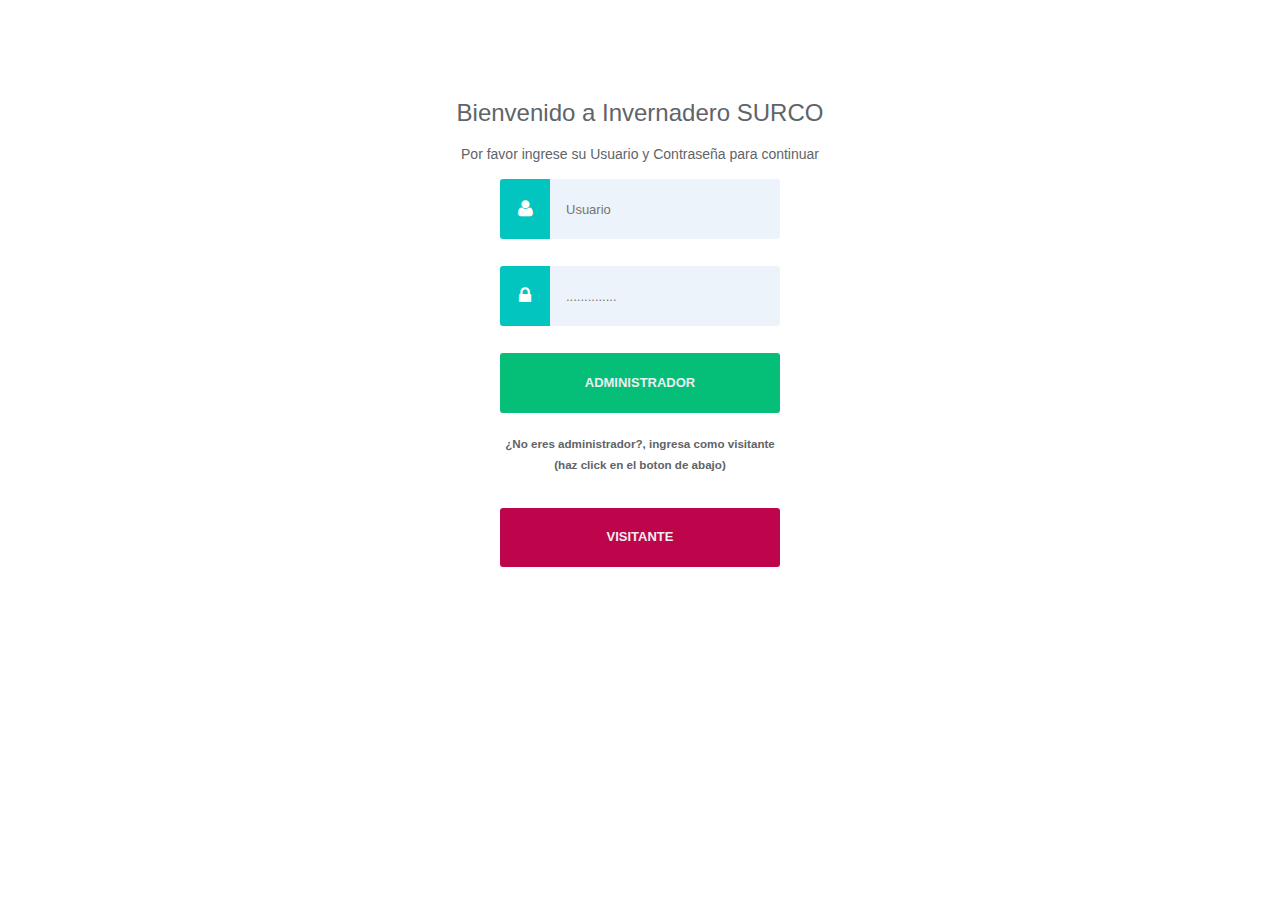
<file: login.html>
<!DOCTYPE html>
<html>
<head>
  <meta charset="UTF-8">
      <meta name="viewport" content="width=device-width, initial-scale=1.0" />
  <title>Login Invernadero SURCO</title>
    <link rel="stylesheet" href="css/style-login.css" media="screen" type="text/css" />  
      <link rel="stylesheet" href="font-awesome/css/font-awesome.min.css">
</head>
<body>
    <div class="titular">
            <h1 class="titulo">
                Bienvenido a Invernadero SURCO
            </h1> 

            <br>

            <h4 class="titulo4">
                Por favor ingrese su Usuario y Contraseña para continuar
            </h4> 
    </div>
    <div id="login">
        <form action="javascript:void(0);" method="post">
            <spam class="clearfix">
                <p><span><i class="fa fa-user fa-lg"></i></span><input type="text" name="Usuario" placeholder="Usuario"required/></p> 
                <p><span><i class="fa fa-lock fa-lg"></i></span><input type="password"  name="Password" placeholder=".............." required></p> 
                <p><input type="submit" value="Administrador"></p>
             <h5 class="titulo4">
                ¿No eres administrador?, ingresa como visitante (haz click en el boton de abajo)
            </h5> 
            </spam>
        </form>
        <div id="btn2">
          <p><input type="submit" value="Visitante"></p>
        </div>
    </div> <!-- end login -->

</body>
</html>
</file>
<file: css/style.css>
/*This stylesheet contains some custom class rather than Bootstrap*/
		
a.brand img {
	border-radius:50%;
	border:5px solid #fff;	
}

#temperatura, #radiacion, #hora{	
	padding-top: 20%;
	min-height:500px;
}

#grafcasTemp, #graficasrad{
	padding-bottom: 10%;
}
#graficashumed{
	padding-top: 5%;
}
#humedad{	
	padding-top: 20%;
	min-height:500px;
	text-align: left;
}
#radiacion h2 , #hora h2, #temperatura h2{
	font-weight:normal;
	color: #39D084;
}
#humedad h2{
	font-weight:normal;
	color: #39D084;
	text-align: left;
}
/***** Profile *****/
	#temperatura h1 {
	color:#39d084;
	font-weight: normal;
}
#temperatura h3 {
	color:#ccc;
	font-weight: normal;
}
#humedad h1 {
color:#fff;
font-weight: normal;
text-align: left;
}
#humedad h3 {
	color:#fff;
	font-weight: normal;
}
#radiacion h1 {
	color:#00D9D2;
	font-weight: normal;
}
#radiacion h3 {
	color:#ccc;
	font-weight: normal;
}
#hora h1 {
	color:#fff;
	font-weight: normal;
}
#hora h3 {
	color:#fff;
	font-weight: normal;
}
a.btn-temperatura {
	display: inline-block;
 *display: inline;
	padding:6% 14%;
	background:#39d084;
	color:#fff;
	text-transform:uppercase;
	font-size:2em;
	margin:20px 0;
	-webkit-border-radius: 40px;
	-moz-border-radius: 40px;
	border-radius: 40px;
}
a.btn-temperatura:hover {
	text-decoration:none;
	background:#11d170;
}
a.btn-humedad {
	display: inline-block;
 *display: inline;
	padding:6% 16%;
	background:#FFD833;
	color:#000;
	text-transform:uppercase;
	font-size:1.5em;
	margin:20px 0;
	-webkit-border-radius: 40px;
	-moz-border-radius: 40px;
	border-radius: 40px;
}
a.btn-humedad:hover {
	text-decoration:none;
	background:#FFCD31;
}
a.btn-radiacion {
	display: inline-block;
 *display: inline;
	padding:6% 14%;
	background:#00D4CD;
	color:#fff;
	text-transform:uppercase;
	font-size:2em;
	margin:20px 0;
	-webkit-border-radius: 40px;
	-moz-border-radius: 40px;
	border-radius: 40px;
}
a.btn-radiacion:hover {
	text-decoration:none;
	background:#00D9D2;
}

a.btn-hora {
	display: inline-block;
 *display: inline;
	padding:6% 14%;
	background:#fff;
	color:#979797;
	text-transform:uppercase;
	font-size:2em;
	margin:20px 0;
	-webkit-border-radius: 40px;
	-moz-border-radius: 40px;
	border-radius: 40px;
}
a.btn-hora:hover {
	text-decoration:none;
	background:#F2F2F2;
}
.social {
	text-align:center;
	padding-bottom:80px;
	color:#777;
	padding-top:100px;
}
ul.social-icons {
	margin:20px 0;
}
ul.social-icons li {
	list-style:none;
	display:inline-block;
	margin:10px;
}
ul.social-icons li:first-child {
	margin-left:0;
}
ul.social-icons li a {
	opacity:0.8;
}
ul.social-icons li a:hover {
	opacity:1;
}



.btnsalir {
	background-color:#008d88;
	-moz-border-radius:42px;
	-webkit-border-radius:42px;
	border-radius:42px;
	display:inline-block;
	cursor:pointer;
	color:#ffffff;
	font-family:arial;
	font-size:20px;
	padding:29px 23px;
	text-decoration:none;
	text-shadow:0px 1px 0px #b23e35;
}
.btnsalir:hover {
	background-color:#ce0100;
}
.btnsalir:active {
	position:relative;
	top:1px;
}
</file>
<file: css/style-login.css>
/* CSS Document */

/* ---------- FONTAWESOME ---------- */

[class*="fontawesome-"]:before {
  font-family: 'FontAwesome', sans-serif;
}

/* ---------- GENERAL ---------- */


@media screen and (max-width:980px) {

			

body h1{width: 98%;

}

		#login {
			display: block;
			margin-top: 0em;
			width:98%;
		}
		form {
			width:100%;
			display: block;
			margin-top: 0em;
		}
	}

body {
	background: #fff;
	color: #606468;
  font: 87.5%/1.5em 'sans-serif', sans-serif;
  margin: 0;
}

input {
	border: none;
	font-family: 'sans-serif', Arial, sans-serif;
	font-size: 13px;
	line-height: 4.5em;
	padding: 0;
	-webkit-appearance: none;
}

p {
	line-height: 1.5em;
}

.form-actions:after{
	clear: both;
}


.clearfix:before, .clearfix:after {
	display: table;
	content: "";	
}
.clearfix:after { clear: both; }

/* ---------- LOGIN ---------- */

#login{
	margin: auto;
	width: 280px;
}

#login form span {
	background-color: #01C5BE;
	border-radius: 3px 0px 0px 3px;
	color: #fff;
	display: block;
	float: left;
	height: 60px;
	line-height: 50px;
	text-align: center;
	width: 50px;

}
h5{text-align: center;

padding-top: 0%;
padding-bottom: 0%;}

#btn2{
	height: 60px;
	width: 280px;
}

#login form input {
	height: 60px;
}

#login form input[type="text"], input[type="password"] {
	background-color: #ECF3FA;
	border-radius: 0px 3px 3px 0px;
	color: #606468;
	margin-bottom: 1em;
	padding: 0 16px;
	width: 198px;
}

#login form input[type="submit"] {
	border-radius: 3px;
	
	-webkit-border-radius: 3px;
	background-color: #05BE77;
	color: #eee;
	font-weight: bold;
	text-transform: uppercase;
	width: 280px;
}

#login form input[type="submit"]:hover {
	background-color: #03AF6D;
}


#btn2 input[type="submit"] {
	border-radius: 3px;
	
	-webkit-border-radius: 3px;
	background-color: #be054c;
	color: #eee;
	font-weight: bold;
	text-transform: uppercase;
	width: 280px;
}

#btn2 input[type="submit"]:hover {
	background-color: #a50442;
}

#login > p {
	text-align: center;
}

#login > p span {
	padding-left: 5px;
}

body .titular .titulo4 {

  text-align: center;
  font-size: 14px;
  font-weight: normal;
  margin: 0;
  padding: 0;
}
body .titular {
		padding-top: 8%; 
}
body .titular .titulo {
  text-align: center;
  font-size: 24px;
  font-weight: normal;
  margin: 0;
  padding: 0;
}
</file>
